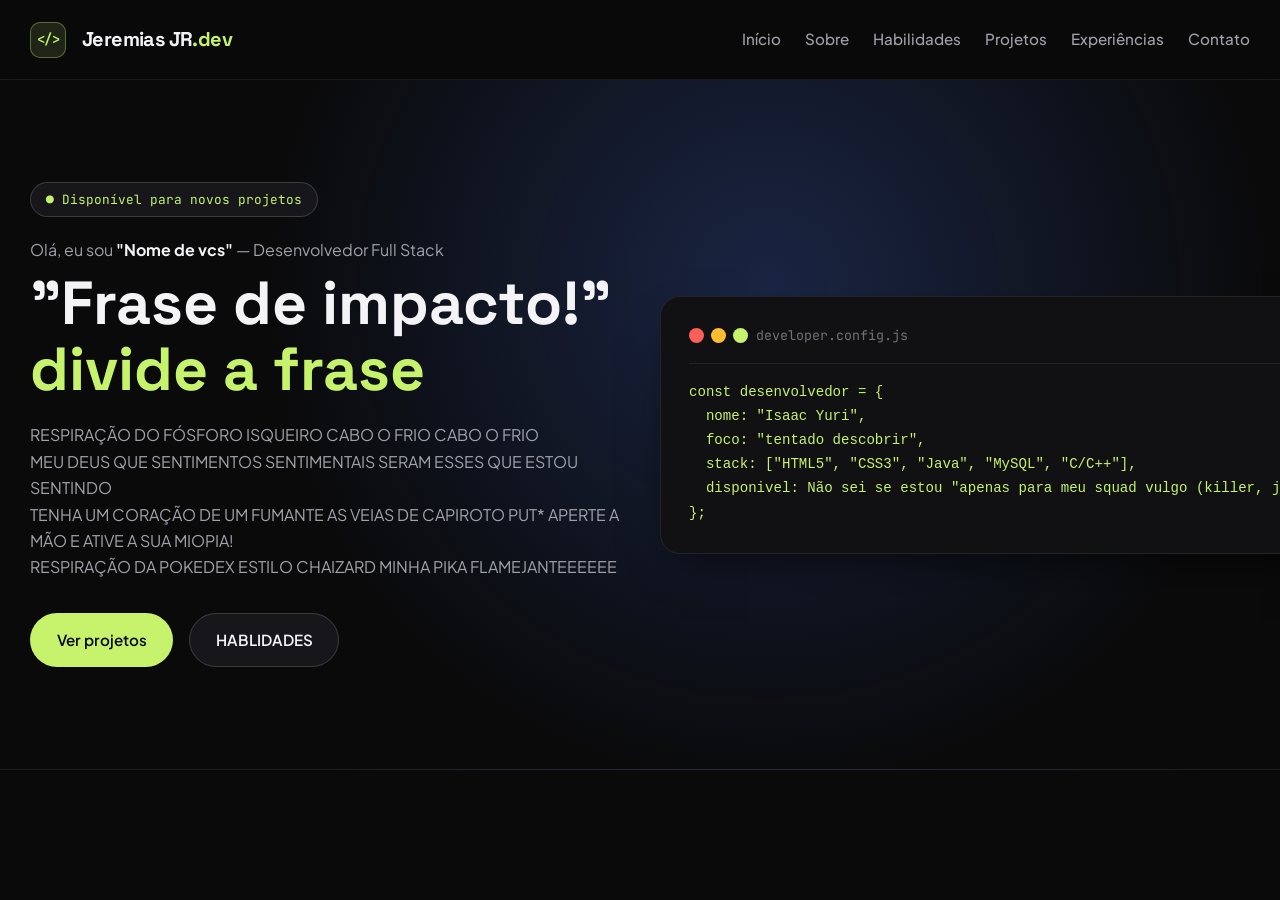
<file: index.html>
<!DOCTYPE html>
<html lang="pt-BR">
<head>
  <meta charset="UTF-8">
  <meta name="viewport" content="width=device-width, initial-scale=1.0">
  <title>Isaac</title>

  <!-- Favicon -->
  <link rel="icon" href="assets/favicon.svg">

  <!-- Fontes Google -->
  <link rel="preconnect" href="https://fonts.googleapis.com">
  <link rel="preconnect" href="https://fonts.gstatic.com" crossorigin>
  <link href="https://fonts.googleapis.com/css2?family=JetBrains+Mono:wght@400;500;600&family=Plus+Jakarta+Sans:wght@400;500;600;700&family=Space+Grotesk:wght@500;600;700&display=swap" rel="stylesheet">

  <!-- Folha de Estilo -->
  <link rel="stylesheet" href="css/style.css">
</head>
<body>
  <!-- Link de acessibilidade para o teclado -->
  <a href="#home" class="skip-link">Pular para a Home</a>

  <!-- Navegação -->
  <header id="topo" class="site-header" data-site-header>
    <div class="container header-inner">
      <a href="#home" class="brand-logo" aria-label="Nivaldo Junior - Página Inicial">
        <span class="brand-mark" aria-hidden="true">&lt;/&gt;</span>
        <span class="brand-text">Jeremias JR<span class="brand-accent">.dev</span></span>
      </a>

      <!-- Controle checkbox invisível -->
      <input
        type="checkbox"
        id="nav-toggle"
        class="nav-toggle-input"
        aria-label="Abrir ou fechar menu de navegação"
        data-nav-checkbox
      >
      <label
        for="nav-toggle"
        class="nav-toggle-btn"
        aria-controls="primary-navigation"
        data-nav-toggle
      >
        <span class="hamburger-lines" aria-hidden="true"></span>
        <span class="sr-only">Menu</span>
      </label>

      <nav
        id="primary-navigation"
        class="primary-nav"
        aria-label="Navegação principal"
        data-nav-menu
      >
        <ul class="nav-list">
          <li class="nav-item">
            <a href="#home" class="nav-link" data-nav-link>Início</a>
          </li>
          <li class="nav-item">
            <a href="#sobre" class="nav-link" data-nav-link>Sobre</a>
          </li>
          <li class="nav-item">
            <a href="#habilidades" class="nav-link" data-nav-link>Habilidades</a>
          </li>
          <li class="nav-item">
            <a href="#projetos" class="nav-link" data-nav-link>Projetos</a>
          </li>
          <li class="nav-item">
            <a href="#experiencia" class="nav-link" data-nav-link>Experiências</a>
          </li>
          <li class="nav-item">
            <a href="#contato" class="nav-link" data-nav-link>Contato</a>
          </li>
        </ul>
      </nav>
    </div>
  </header>

  <!-- Sessão Main -->
  <main>
    <!-- Principais Informações -->
    <section id="home" class="info">
      <div class="container info-grid">
        <!-- Coluna de Apresentação -->
        <div>
          <span class="badge">● Disponível para novos projetos</span>
          <p class="info-subtitle">
            Olá, eu sou <strong>"Nome de vcs"</strong> — Desenvolvedor Full Stack
          </p>
          <h1 class="info-title">
            "Frase de impacto!" <span>divide a frase</span>
          </h1>
          <p class="info-text">
           RESPIRAÇÃO DO FÓSFORO ISQUEIRO CABO O FRIO CABO O FRIO <BR>MEU DEUS QUE SENTIMENTOS SENTIMENTAIS SERAM ESSES QUE ESTOU SENTINDO</BR>TENHA UM CORAÇÃO DE UM FUMANTE AS VEIAS DE CAPIROTO PUT* APERTE A MÃO E ATIVE A SUA MIOPIA! <BR>RESPIRAÇÃO DA POKEDEX ESTILO CHAIZARD MINHA PIKA FLAMEJANTEEEEEE</BR>
          </p>

          <div class="info-actions">
            <a href="#projetos" class="btn btn-primary">Ver projetos</a>
            <a href="Habilidades.html" class="btn btn-secondary">HABLIDADES</a>
          </div>
        </div>

        <!-- Coluna da Direita: Cartão de Código Decorativo -->
        <aside class="card code-card" aria-label="Resumo técnico">
          <div class="code-dots">
            <span></span><span></span><span></span>
            <small>developer.config.js</small>
          </div>
          <pre class="code-block"><code>const desenvolvedor = {
  nome: "Isaac Yuri",
  foco: "tentado descobrir",
  stack: ["HTML5", "CSS3", "Java", "MySQL", "C/C++"],
  disponivel: Não sei se estou "apenas para meu squad vulgo (killer, jeff)"
};</code></pre>
        </aside>
      </div>
    </section>
  </main>
</body>
</html>
</file>
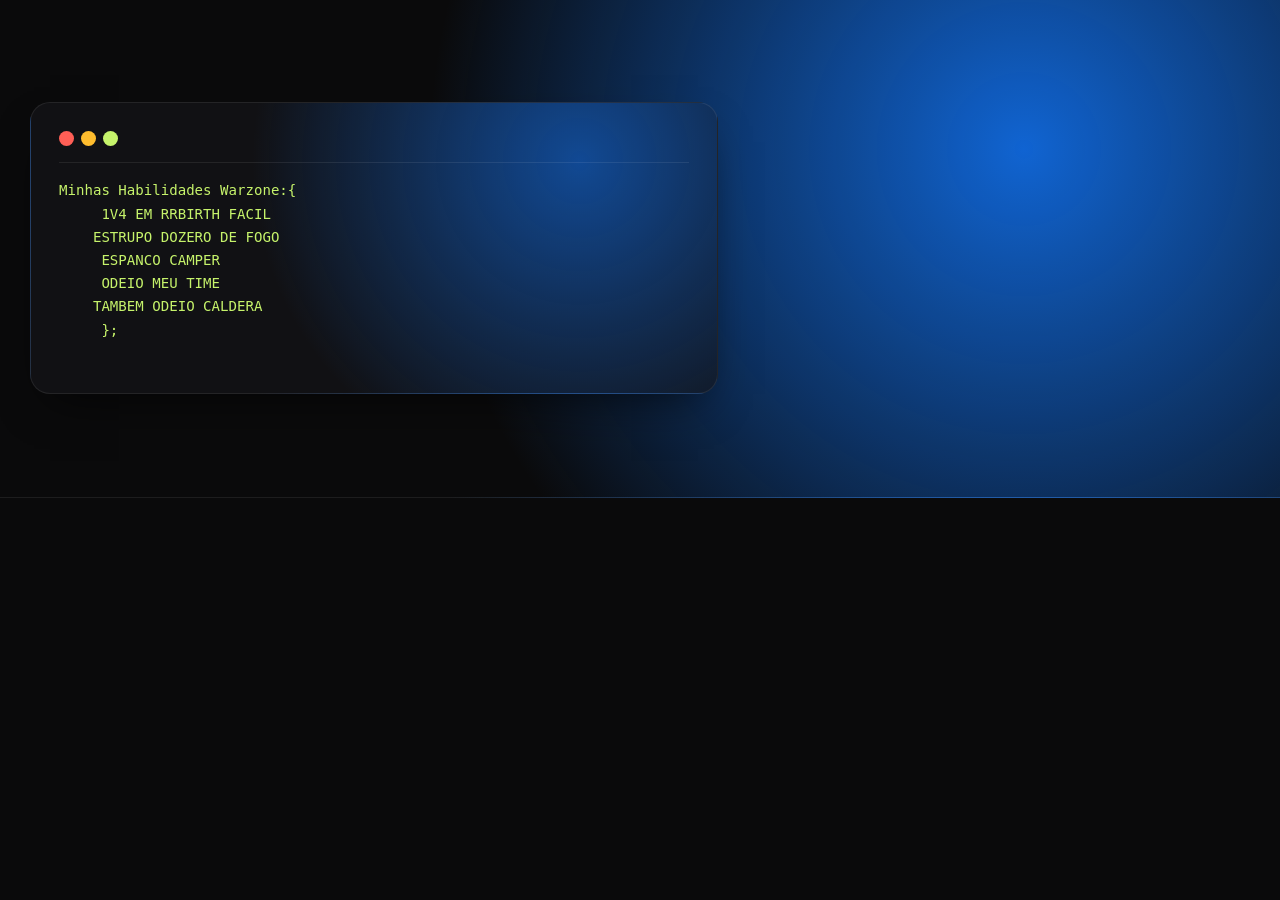
<file: Habilidades.html>
<!DOCTYPE html>
<html lang="en">
<head>
    <meta charset="UTF-8">
    <meta name="viewport" content="width=device-width, initial-scale=1.0">
    <title></title>
    <link rel="stylesheet" href="css/style.css">
</head>
<body>
    <main>
        <section id="lar" class="Informacoes">
            <div class="container Informacoes-grind">
                <div>
                    <section claas="">
                            <aside class="nao-sei nao" aria-label="Resumo técnico">
                                    <div class="code-dots1">
                                        <span></span><span></span><span></span>
                                    </div>
                                    <pre class="code-block"><code>Minhas Habilidades Warzone:{
     1V4 EM RRBIRTH FACIL
    ESTRUPO DOZERO DE FOGO
     ESPANCO CAMPER
     ODEIO MEU TIME
    TAMBEM ODEIO CALDERA
     };
                                    </code></pre>
                            </aside>    
                    </section>    
                </div>
            </div>
        </section>
    </main>
</body>
</html>
</file>
<file: css/style.css>
/* Design tokens & Variáveis :root */
:root {
  /* Paleta Principal de cores */
  --color-bg-primary: #0a0a0b;
  --color-bg-secondary: #111114;
  --color-bg-surface: #16161b;
  --color-bg-elevated: #1E1E25;
  --color-bg-glass: rgba(10, 10, 11, 0.78);

  /* Cores destaque */
  --color-accent: #C6F36B;
  --color-accent-hover: #D4fa84;
  --color-accent-dim: rgba(198, 243, 107, 0.12);
  --color-accent-border: rgba(198, 243, 107, 0.35);
  --color-accent-glow: rgba(198, 243, 107, 0.18);

  /* Tipografia e hierarquia de contraste */
  --color-text-primary: #F4F4F6;
  --color-text-secondary: #A1a1aa;
  --color-text-muted: #71717a;
  --color-text-inverse: #0a0a0b;

  /* Bordas Site */
  --color-border: rgba(255, 255, 255, 0.08);
  --color-border-strong: rgba(255, 255, 255, 0.16);

  /* Espaçamentos & Geometria */
  --container-max: 1220px;
  --header-height: 80px;
  --section-py: clamp(4.5rem, 8vw, 7.5rem);

  /* Raios das bordas */
  --radius-sm: 8px;
  --radius-md: 14px;
  --radius-lg: 20px;
  --radius-xl: 28px;
  --radius-full: 9999px;

  /* Sombras & Elevação */
  --shadow-card: 0 20px 45px -20px rgba(0, 0, 0, 0.75);
  --shadow-glow: 0 0 40px -10px rgba(198, 243, 107, 0.25);

  /* Transições */
  --ease-out: cubic-bezier(0.16, 1, 0.3, 1);
  --transition-fast: 180ms var(--ease-out);
  --transition-base: 300ms var(--ease-out);
  --transition-slow: 500ms var(--ease-out);
}

/* Reset aplicado ao HTML */
*,
*::before,
*::after {
  box-sizing: border-box;
  margin: 0;
  padding: 0;
}

html {
  scroll-behavior: smooth;
  font-size: 16px;
  color-scheme: dark;
}

body {
  min-height: 100vh;
  background-color: var(--color-bg-primary);
  color: var(--color-text-primary);
  font-family: 'Plus Jakarta Sans', system-ui, sans-serif;
  line-height: 1.65;
  -webkit-font-smoothing: antialiased;
  -moz-osx-font-smoothing: grayscale;
  overflow-x: clip;
}

section[id],
header[id] {
  scroll-margin-top: calc(var(--header-height) + 1rem);
}

ul,
ol {
  list-style: none;
}

a {
  color: inherit;
  text-decoration: none;
}

button,
input,
select,
textarea {
  font: inherit;
  color: inherit;
}

button {
  background: none;
  border: none;
  cursor: pointer;
}

address {
  font-style: normal;
}

::selection {
  background-color: var(--color-accent);
  color: var(--color-text-inverse);
}

/* Acessibilidade (oculta textos auxiliares visualmente) */
.sr-only {
  position: absolute;
  width: 1px;
  height: 1px;
  overflow: hidden;
  clip: rect(0, 0, 0, 0);
  white-space: nowrap;
}

.skip-link {
  position: fixed;
  top: -100px;
  left: 1rem;
  z-index: 2000;
  padding: 0.75rem 1.25rem;
  border-radius: var(--radius-sm);
  background-color: var(--color-accent);
  color: var(--color-text-inverse);
  font-weight: 700;
}

.skip-link:focus {
  top: 1rem;
}

/* Container centralizado */
.container {
  width: min(100% - 2.5rem, var(--container-max));
  margin-inline: auto;
}

/* Cabeçalho e Navegação */
.site-header {
  position: sticky;
  top: 0;
  z-index: 1000;
  min-height: var(--header-height);
  background-color: var(--color-bg-glass);
  backdrop-filter: blur(16px);
  -webkit-backdrop-filter: blur(16px);
  border-bottom: 1px solid var(--color-border);
  display: flex;
  align-items: center;
}

.header-inner {
  display: flex;
  align-items: center;
  justify-content: space-between;
  flex-wrap: wrap;
  gap: 1rem;
  padding-block: 0.75rem;
}

.brand-logo {
  display: inline-flex;
  align-items: center;
  gap: 1rem;
  font-family: 'Space Grotesk', sans-serif;
  font-size: 1.25rem;
  font-weight: 700;
  letter-spacing: -0.03em;
}

.brand-mark {
  display: inline-flex;
  align-items: center;
  justify-content: center;
  width: 36px;
  height: 36px;
  border-radius: 10px;
  background-color: var(--color-accent-dim);
  border: 1px solid var(--color-accent-border);
  color: var(--color-accent);
  font-family: 'JetBrains Mono', monospace;
  font-size: 0.875rem;
  font-weight: 600;
}

.brand-accent {
  color: var(--color-accent);
}

/* Oculta o controle mobile no desktop */
.nav-toggle-input,
.nav-toggle-btn {
  display: none;
}

.nav-list {
  display: flex;
  align-items: center;
  flex-wrap: wrap;
  gap: 1.5rem;
}

.nav-link {
  font-size: 0.95rem;
  font-weight: 500;
  color: var(--color-text-secondary);
  transition: color var(--transition-fast);
}

.nav-link:hover {
  color: var(--color-accent);
}

/* ==========================================================================
   SEÇÃO INFO (PRIMEIRA DOBRA)
   ========================================================================== */
.info {
  padding-block: clamp(4rem, 8vw, 7rem);
  border-bottom: 1px solid var(--color-border);
  background: radial-gradient(circle at 60% 30%, rgba(66, 104, 209, 0.281), transparent 55%);
}

.info-grid {
  display: grid;
  grid-template-columns: repeat(auto-fit, minmax(300px, 1fr));
  align-items: center;
  gap: 2.5rem;
}

.badge {
  display: inline-block;
  padding: 0.35rem 0.95rem;
  border-radius: var(--radius-full);
  background-color: var(--color-bg-surface);
  border: 1px solid var(--color-border-strong);
  color: var(--color-accent);
  font-family: 'JetBrains Mono', monospace;
  font-size: 0.8rem;
  margin-bottom: 1.25rem;
}

.info-subtitle {
  color: var(--color-text-secondary);
  margin-bottom: 0.5rem;
}

.info-subtitle strong {
  color: var(--color-text-primary);
}

.info-title {
  font-family: 'Space Grotesk', sans-serif;
  font-size: clamp(2.3rem, 5vw, 3.8rem);
  line-height: 1.08;
  margin-bottom: 1.25rem;
}

.info-title span {
  color: var(--color-accent);
}

.info-text {
  color: var(--color-text-secondary);
  margin-bottom: 2rem;
}

.info-actions {
  display: flex;
  flex-wrap: wrap;
  gap: 1rem;
}

/* ==========================================================================
   COMPONENTES REUTILIZÁVEIS (.btn e .card)
   ========================================================================== */
.btn {
  display: inline-flex;
  align-items: center;
  justify-content: center;
  padding: 0.85rem 1.6rem;
  border-radius: var(--radius-full);
  font-weight: 600;
  font-size: 0.95rem;
  border: 1px solid transparent;
  transition: transform var(--transition-fast),
              background-color var(--transition-fast),
              border-color var(--transition-fast);
}

.btn-primary {
  background-color: var(--color-accent);
  color: var(--color-text-inverse);
}

.btn-primary:hover {
  background-color: var(--color-accent-hover);
  transform: translateY(-2px);
}

.btn-secondary {
  background-color: var(--color-bg-surface);
  border-color: var(--color-border-strong);
}

.btn-secondary:hover {
  border-color: var(--color-accent);
  transform: translateY(-2px);
}

/* Cartão padrão que será reaproveitado nas próximas seções */
.card {
  background-color: var(--color-bg-surface);
  border: 1px solid var(--color-border);
  border-radius: var(--radius-lg);
  padding: 1.75rem;
  transition: transform var(--transition-base), border-color var(--transition-base);
  width: 43rem;
}

.card:hover {
  transform: translateY(-5px);
  border-color: var(--color-accent-border);
}

/* Cartão estilo janela de código na direita */
.code-card {
  background-color: var(--color-bg-secondary);
  box-shadow: var(--shadow-card);
}

.code-dots {
  display: flex;
  align-items: center;
  gap: 0.45rem;
  padding-bottom: 1rem;
  margin-bottom: 1rem;
  border-bottom: 1px solid var(--color-border);
}

.code-dots span {
  width: 15px;
  height: 15px;
  border-radius: 50%;
}

.code-dots span:nth-child(1) { background-color: #ff5f56; }
.code-dots span:nth-child(2) { background-color: #ffbd2e; }
.code-dots span:nth-child(3) { background-color: var(--color-accent); }

.code-dots small {
  margin-left: left;
  font-family: 'JetBrains Mono', monospace;
  color: var(--color-text-muted);
}

.code-block {
  font-family: 'JetBrains Mono', monospace;
  font-size: 0.88rem;
  color: var(--color-accent);
  overflow-x: left;
}


.nao-sei{
  background-color: var(--color-bg-surface);
  border: 1px solid var(--color-border);
  border-radius: var(--radius-lg);
  padding: 1.75rem;
  transition: transform var(--transition-base), border-color var(--transition-base);
  width: 43rem;
  margin-right: 10rem;
   background: radial-gradient(circle at 80% 20%, rgba(17, 114, 241, 0.575), transparent 55%);
   
}

.nao-sei:hover {
  transform: translateY(-5px);
  border-color: var(--color-accent-border);
}

.nao {
  background-color: var(--color-bg-secondary);
  box-shadow: var(--shadow-card);
}
.code-dots1 {
  display: flex;
  align-items: center;
  gap: 0.45rem;
  padding-bottom: 1rem;
  margin-bottom: 1rem;
  border-bottom: 1px solid var(--color-border);

}

.code-dots1 span {
  width: 15px;
  height: 15px;
  border-radius: 50%;
}

.code-dots1 span:nth-child(1) { background-color: #ff5f56; }
.code-dots1 span:nth-child(2) { background-color: #ffbd2e; }
.code-dots1 span:nth-child(3) { background-color: var(--color-accent); }

.code-dots1 small {
  margin-left: left;
  font-family: 'JetBrains Mono', monospace;
  color: var(--color-text-muted);
}


.Informacoes {
  padding-block: clamp(4rem, 8vw, 7rem);
  border-bottom: 1px solid var(--color-border);
  background: radial-gradient(circle at 80% 30%, rgba(17, 114, 241, 0.863), transparent 55%);
}
</file>
